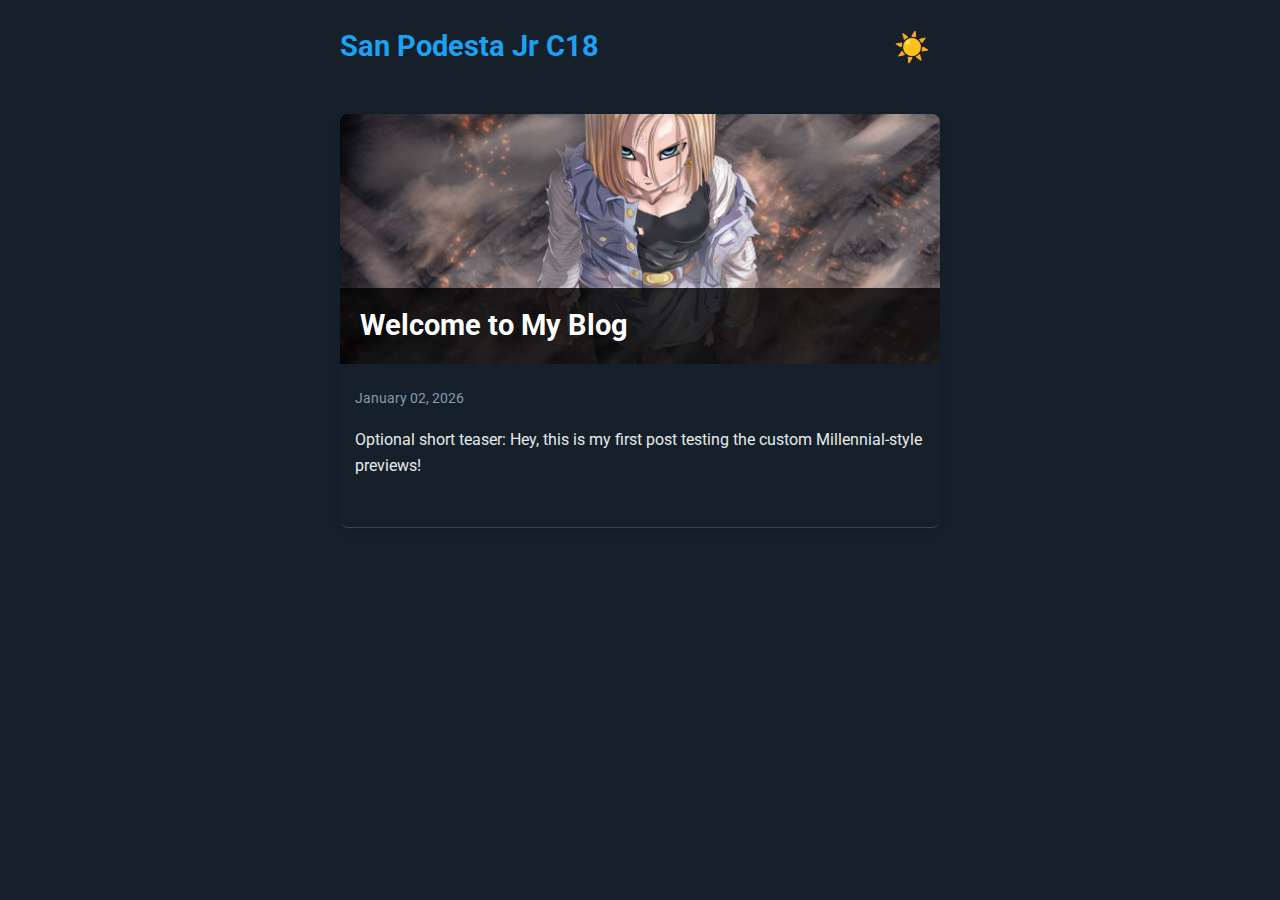
<file: index.html>
<!DOCTYPE html>
<html lang="en">
<head>
    <meta charset="UTF-8">
    <meta name="viewport" content="width=device-width, initial-scale=1.0">
    <title>San Podesta Jr C18</title>
    <link rel="preconnect" href="https://fonts.googleapis.com">
    <link rel="preconnect" href="https://fonts.gstatic.com" crossorigin>
    <link href="https://fonts.googleapis.com/css2?family=Roboto:wght@400;700&family=Source+Code+Pro&display=swap" rel="stylesheet">
    <link rel="stylesheet" href="style.css">
</head>
<body>  <!-- Optional: add class="dark" here for no-JS fallback -->

    <header class="site-header">
        <a href="index.html">San Podesta Jr C18</a>
        <button id="theme-toggle" aria-label="Toggle dark/light mode">☀️</button>
    </header>

   <ul class="post-list">
    <!-- Repeat this whole <li> block for each post (newest on top) -->
    <li class="post-card">
        <a href="posts/welcome.html" class="post-link">
            <div class="post-featured" style="background-image: url('assets/img/header-1.jpg');">  <!-- Same image file as in the post page! No ../ here (home is root) -->
                <div class="post-title-overlay">
                    <h2>Welcome to My Blog</h2>
                </div>
            </div>
        </a>
        <div class="post-excerpt">
            <span class="post-date">January 02, 2026</span>
            <p>Optional short teaser: Hey, this is my first post testing the custom Millennial-style previews!</p>
        </div>
    </li>

    <!-- More posts here -->
</ul>

    <!-- Script goes HERE, inside body, at the end -->
    <script>
        const toggleButton = document.getElementById('theme-toggle');
        const body = document.body;

        // Load saved theme or default to dark
        const savedTheme = localStorage.getItem('theme');
        if (savedTheme === 'light') {
            toggleButton.innerHTML = '🌙';
        } else {
            body.classList.add('dark');
            toggleButton.innerHTML = '☀️';
        }

        // Toggle function
        toggleButton.addEventListener('click', () => {
            if (body.classList.contains('dark')) {
                body.classList.remove('dark');
                toggleButton.innerHTML = '🌙';
                localStorage.setItem('theme', 'light');
            } else {
                body.classList.add('dark');
                toggleButton.innerHTML = '☀️';
                localStorage.setItem('theme', 'dark');
            }
        });
    </script>
</body>
</html>
</file>
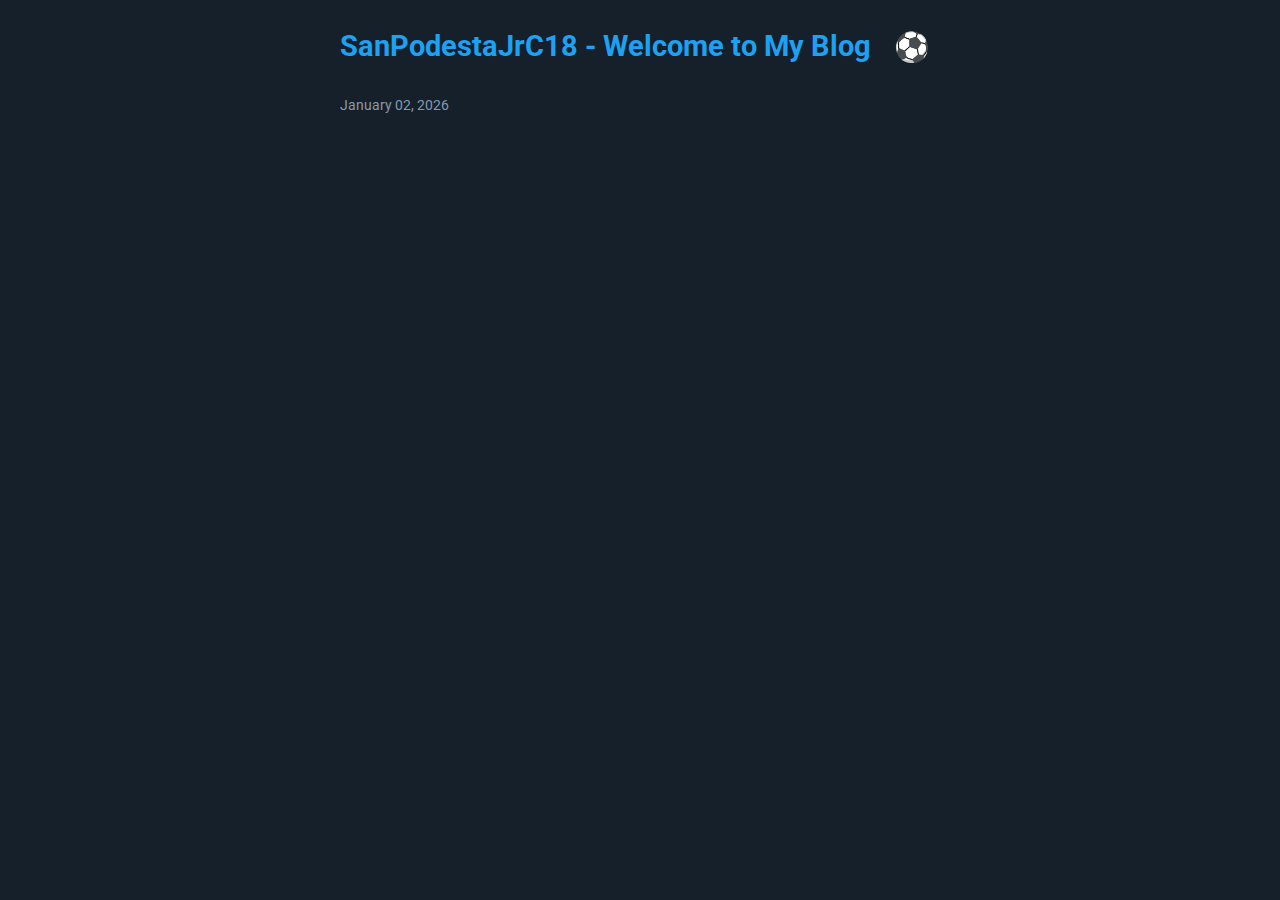
<file: posts/welcome.html>
<!DOCTYPE html>
<html lang="en">
<head>
    <meta charset="UTF-8">
    <meta name="viewport" content="width=device-width, initial-scale=1.0">
    <title>SPDJC18 - Welcome to My Blog</title>
    <link rel="preconnect" href="https://fonts.googleapis.com">
    <link rel="preconnect" href="https://fonts.gstatic.com" crossorigin>
    <link href="https://fonts.googleapis.com/css2?family=Roboto:wght@400;700&family=Source+Code+Pro&display=swap" rel="stylesheet">
    <link rel="stylesheet" href="../style.css">  <!-- Note the ../ for posts folder -->
        <link rel="apple-touch-icon" sizes="180x180" href="assets/img/apple-touch-icon.png">
    <link rel="icon" type="image/png" sizes="32x32" href="assets/img/favicon-32x32.png">
    <link rel="icon" type="image/png" sizes="16x16" href="assets/img/favicon-16x16.png">
    <link rel="manifest" href="assets/img/site.webmanifest"
</head>
<body>  <!-- Optional: class="dark" fallback -->

    <header class="site-header">
        <a href="../index.html">SanPodestaJrC18 - Welcome to My Blog</a>  <!-- ../ to go up one folder -->
        <button id="theme-toggle" aria-label="Toggle dark/light mode">⚽</button>
    </header>

<!-- <div class="featured-post" style="background-image: url('../assets/img/header-1.jpg');">  
    <h1><span></span></h1>
</div> -->

    <main class="post-content">
        <span class="post-date">January 02, 2026</span>

        <div class="content">
            <!-- Your post content -->
            <iframe width="560" height="315" src="https://www.youtube.com/embed/aTUy7niesLo?si=0hVD6yLROw3KTHCk" title="YouTube video player" frameborder="0" allow="accelerometer; autoplay; clipboard-write; encrypted-media; gyroscope; picture-in-picture; web-share" referrerpolicy="strict-origin-when-cross-origin" allowfullscreen></iframe><iframe width="560" height="315" src="https://www.youtube.com/embed/GXD8MVDhMzA?si=9RThi4FcEAjOlD8R" title="YouTube video player" frameborder="0" allow="accelerometer; autoplay; clipboard-write; encrypted-media; gyroscope; picture-in-picture; web-share" referrerpolicy="strict-origin-when-cross-origin" allowfullscreen></iframe>
            <!-- etc. -->
        </div>
    </main>

    <!-- Script HERE, same as above -->
    <script>
    const toggleButton = document.getElementById('theme-toggle');
    const body = document.body;

    // Load saved theme or default to dark
    const savedTheme = localStorage.getItem('theme');
    if (savedTheme === 'light') {
        // No class change needed (light is default)
    } else {
        body.classList.add('dark');
    }

    // Toggle function (just theme, no icon change)
    toggleButton.addEventListener('click', () => {
        if (body.classList.contains('dark')) {
            body.classList.remove('dark');
            localStorage.setItem('theme', 'light');
        } else {
            body.classList.add('dark');
            localStorage.setItem('theme', 'dark');
        }
    });
</script>
</body>
</html>
</file>
<file: style.css>
/* CSS Variables for themes */
:root {
    --bg-color: #ffffff;
    --text-color: #333333;
    --link-color: #333333;
    --link-hover: #000000;
    --meta-color: #9a9a9a;
    --border-color: #eeeeee;
    --code-bg: #f5f5f5;
    --header-overlay: rgba(0, 0, 0, 0.7);
}

.dark {
    --bg-color: #15202b;     /* X.com Dim dark blue-black */
    --text-color: #e7e9ea;
    --link-color: #1da1f2;   /* X blue */
    --link-hover: #339af0;
    --meta-color: #8899ac;
    --border-color: #38444d;
    --code-bg: #22303c;
    --header-overlay: rgba(0, 0, 0, 0.8); /* Slightly darker overlay for readability */
}

/* Global basics */
body {
    margin: 0;
    padding: 0;
    font-family: 'Roboto', sans-serif;
    background: var(--bg-color);
    color: var(--text-color);
    line-height: 1.65;
    transition: background 0.3s, color 0.3s; /* Smooth switch */
}
a {
    color: var(--link-color);
    text-decoration: underline;
}
a:hover {
    color: var(--link-hover);
}

/* Site header with flex for title + button */
.site-header {
    max-width: 600px;
    margin: 20px auto;
    padding: 0 10px;
    display: flex;
    justify-content: space-between;
    align-items: center;
    text-align: left;
}
.site-header a {
    font-size: 1.8rem;
    font-weight: bold;
    text-decoration: none;
}

/* Toggle button */
#theme-toggle {
    background: none;
    border: none;
    font-size: 1.8rem;
    cursor: pointer;
    padding: 10px;
    color: var(--text-color);
    transition: transform 0.2s;
}
#theme-toggle:hover {
    transform: scale(1.1);
}

/* Post list on home */
.post-list {
    max-width: 600px;
    margin: 40px auto;
    padding: 0 10px;
    list-style: none;
}
.post-list li {
    margin-bottom: 2rem;
    padding-bottom: 1rem;
    border-bottom: 1px solid var(--border-color);
}
.post-list a {
    font-size: 1.5rem;
    font-weight: bold;
    text-decoration: none;
}
.post-list .post-date {
    display: block;
    margin-top: 0.5rem;
    color: var(--meta-color);
    font-size: 0.9rem;
}

/* Featured header */
.featured-post {
    height: 400px;
    margin: 20px 10px 30px;
    background-position: center;
    background-repeat: no-repeat;
    background-size: cover;
    position: relative;
}
.featured-post h1 span {
    display: inline-block;
    color: white;
    font: bold 2.5rem/1.2 Helvetica, Sans-Serif;
    letter-spacing: -1px;
    background: var(--header-overlay);
    padding: 15px;
    position: absolute;
    bottom: 0;
    left: 0;
}

/* Post content */
.post-content {
    max-width: 600px;
    margin: 10px auto 40px;
    padding: 0 10px;
}
.post-date {
    display: block;
    margin-bottom: 1.5rem;
    color: var(--meta-color);
    font-size: 0.9rem;
}

/* Typography */
h1, h2, h3, h4, h5, h6 {
    margin-top: 2rem;
    margin-bottom: .5rem;
    font-weight: bold;
    line-height: 1.25;
}
h1 { font-size: 2rem; }
h2 { font-size: 1.5rem; }
h3 { font-size: 1.25rem; }

p, ul, ol, pre, img {
    margin: 1em 0;
}

/* Code */
code {
    padding: .25em .5em;
    font-size: .8rem;
    background-color: var(--code-bg);
    border-radius: 3px;
    font-family: 'Source Code Pro', monospace;
}
pre {
    padding: 1rem;
    font-size: .8rem;
    line-height: 1.4;
    background-color: var(--code-bg);
    overflow-x: auto;
    border-radius: 6px;
}
pre code {
    padding: 0;
    background: none;
}

/* Images */
img {
    display: block;
    max-width: 100%;
    height: auto;
    margin: 1.5rem auto;
}

/* Responsive */
@media (max-width: 600px) {
    .featured-post {
        height: 300px;
    }
    .featured-post h1 span {
        font-size: 2rem;
        padding: 10px;
    }
    .site-header {
        flex-direction: column;
        text-align: center;
    }
    #theme-toggle {
        margin-top: 10px;
    }
}

/* Post cards on home (Millennial-style previews) */
.post-list {
    padding: 0;
    list-style: none;
}
.post-card {
    margin-bottom: 3rem;
    border-radius: 8px;
    overflow: hidden;
    box-shadow: 0 4px 8px rgba(0,0,0,0.1);
    transition: transform 0.2s;
}
.post-card:hover {
    transform: translateY(-5px);
}
.post-link {
    text-decoration: none;
    display: block;
    color: inherit;
}
.post-featured {
    height: 250px;
    background-position: center;
    background-repeat: no-repeat;
    background-size: cover;
    position: relative;
}
.post-title-overlay {
    position: absolute;
    bottom: 0;
    left: 0;
    right: 0;
    background: var(--header-overlay);
    padding: 20px;
    color: white;
}
.post-title-overlay h2 {
    margin: 0;
    font-size: 1.8rem;
    font-weight: bold;
}
.post-excerpt {
    padding: 15px;
    background: var(--bg-color);
}
.post-excerpt .post-date {
    display: block;
    margin-bottom: 0.5rem;
    color: var(--meta-color);
}

/* Responsive tweak */
@media (max-width: 600px) {
    .post-featured {
        height: 200px;
    }
    .post-title-overlay h2 {
        font-size: 1.5rem;
    }
}
</file>
